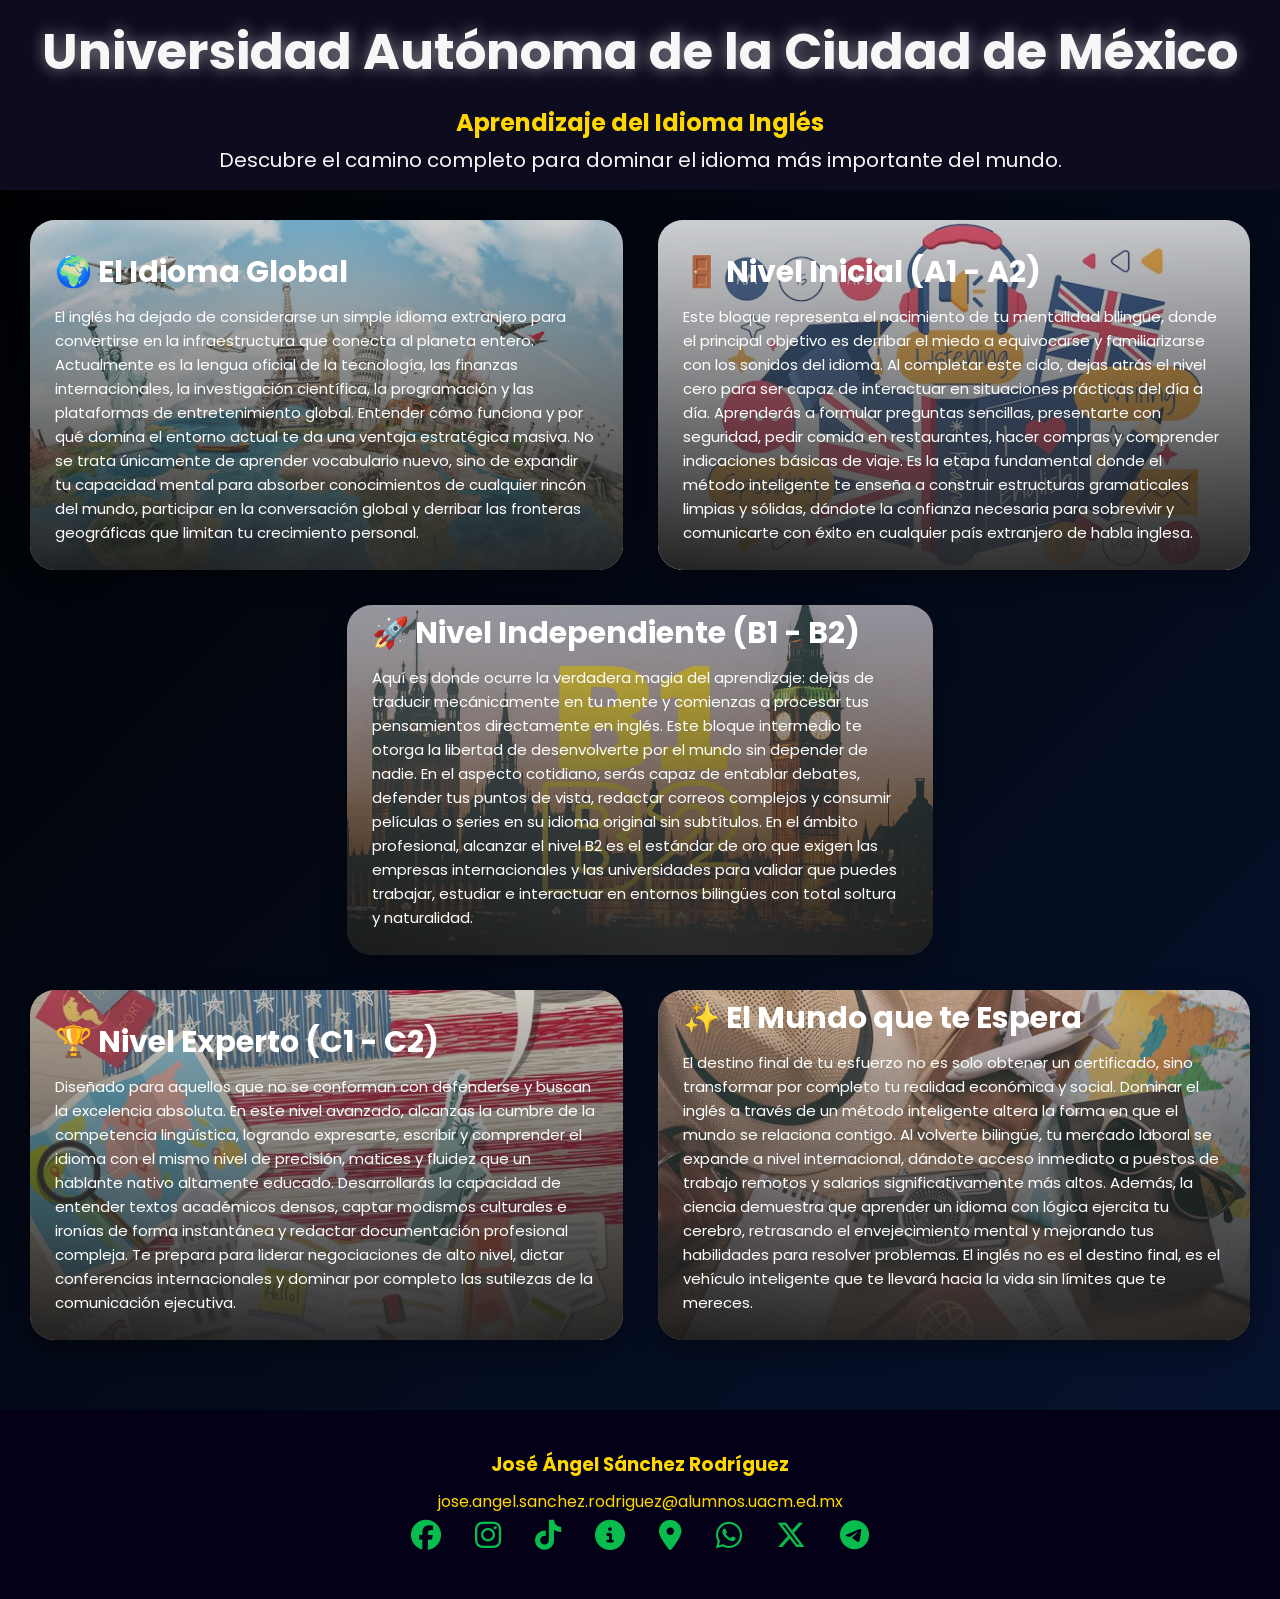
<file: index.html>
<!DOCTYPE html>
<html lang="es">

<head>

    <meta charset="UTF-8">

    <meta name="viewport"
          content="width=device-width, initial-scale=1.0">

    <title>Aprendizaje del Idioma Inglés</title>

    <link rel="stylesheet" href="index.css">

           <!-- Google Fonts -->
    <link href="https://fonts.googleapis.com/css2?family=Poppins:wght@300;400;600&display=swap" rel="stylesheet">

    <!-- Font Awesome -->
    <link rel="stylesheet"
    href="https://cdnjs.cloudflare.com/ajax/libs/font-awesome/6.5.1/css/all.min.css">

    <!-- Favicon -->
    <link rel="icon" href="index.css">

</head>

<body>

<header class="encabezado">

    <section class="animacion-color">

    <h1>
        Universidad Autónoma de la Ciudad de México
    </h1>

    <h2>
        Aprendizaje del Idioma Inglés
    </h2>

    <p>
            Descubre el camino completo para dominar el idioma más importante del mundo.
        </p>

</header>

<div class="contenedor-cajas">

    <!-- FICHA 1 -->

    <a href="idioma-global.html" class="caja global">

        <div class="overlay">

            <h2>🌍 El Idioma Global</h2>

            <p>
                El inglés ha dejado de considerarse un simple idioma extranjero para convertirse en la infraestructura que conecta al planeta entero. Actualmente es la lengua oficial de la tecnología, las finanzas internacionales, la investigación científica, la programación y las plataformas de entretenimiento global. Entender cómo funciona y por qué domina el entorno actual te da una ventaja estratégica masiva. No se trata únicamente de aprender vocabulario nuevo, sino de expandir tu capacidad mental para absorber conocimientos de cualquier rincón del mundo, participar en la conversación global y derribar las fronteras geográficas que limitan tu crecimiento personal.
            </p>

        </div>

    </a>

    <!-- FICHA 2 -->

    <a href="nivel-a.html" class="caja inicial">

        <div class="overlay">

            <h2>🚪 Nivel Inicial (A1 - A2)</h2>

            <p>
                Este bloque representa el nacimiento de tu mentalidad bilingüe, donde el principal objetivo es derribar el miedo a equivocarse y familiarizarse con los sonidos del idioma. Al completar este ciclo, dejas atrás el nivel cero para ser capaz de interactuar en situaciones prácticas del día a día. Aprenderás a formular preguntas sencillas, presentarte con seguridad, pedir comida en restaurantes, hacer compras y comprender indicaciones básicas de viaje. Es la etapa fundamental donde el método inteligente te enseña a construir estructuras gramaticales limpias y sólidas, dándote la confianza necesaria para sobrevivir y comunicarte con éxito en cualquier país extranjero de habla inglesa.
            </p>

        </div>

    </a>

    <!-- FICHA CENTRAL -->

    <a href="nivel-b.html" class="caja medio ficha-centro">

        <div class="overlay">

            <h2>🚀 Nivel Independiente (B1 - B2)</h2>

            <p>
                Aquí es donde ocurre la verdadera magia del aprendizaje: dejas de traducir mecánicamente en tu mente y comienzas a procesar tus pensamientos directamente en inglés. Este bloque intermedio te otorga la libertad de desenvolverte por el mundo sin depender de nadie. En el aspecto cotidiano, serás capaz de entablar debates, defender tus puntos de vista, redactar correos complejos y consumir películas o series en su idioma original sin subtítulos. En el ámbito profesional, alcanzar el nivel B2 es el estándar de oro que exigen las empresas internacionales y las universidades para validar que puedes trabajar, estudiar e interactuar en entornos bilingües con total soltura y naturalidad.
            </p>

        </div>

    </a>

    <!-- FICHA 4 -->

    <a href="nivel-c.html" class="caja experto">

        <div class="overlay">

            <h2>🏆 Nivel Experto (C1 - C2)</h2>

            <p>
                Diseñado para aquellos que no se conforman con defenderse y buscan la excelencia absoluta. En este nivel avanzado, alcanzas la cumbre de la competencia lingüística, logrando expresarte, escribir y comprender el idioma con el mismo nivel de precisión, matices y fluidez que un hablante nativo altamente educado. Desarrollarás la capacidad de entender textos académicos densos, captar modismos culturales e ironías de forma instantánea y redactar documentación profesional compleja. Te prepara para liderar negociaciones de alto nivel, dictar conferencias internacionales y dominar por completo las sutilezas de la comunicación ejecutiva.
            </p>

        </div>

    </a>

    <!-- FICHA 5 -->

    <a href="mundo-espera.html" class="caja futuro">

        <div class="overlay">

            <h2>✨ El Mundo que te Espera</h2>

            <p>
                El destino final de tu esfuerzo no es solo obtener un certificado, sino transformar por completo tu realidad económica y social. Dominar el inglés a través de un método inteligente altera la forma en que el mundo se relaciona contigo. Al volverte bilingüe, tu mercado laboral se expande a nivel internacional, dándote acceso inmediato a puestos de trabajo remotos y salarios significativamente más altos. Además, la ciencia demuestra que aprender un idioma con lógica ejercita tu cerebro, retrasando el envejecimiento mental y mejorando tus habilidades para resolver problemas. El inglés no es el destino final, es el vehículo inteligente que te llevará hacia la vida sin límites que te mereces.
            </p>

        </div>

    </a>

</div>

<footer>

<h3>
        José Ángel Sánchez Rodríguez
    </h3>

    <p>
        jose.angel.sanchez.rodriguez@alumnos.uacm.ed.mx
    </p>

    <div class="redes">
    <!-- Enlace a tu grupo específico de Facebook -->
    <a href="https://www.facebook.com/groups/548399799167150/?locale=es_LA" target="_blank"><i class="fab fa-facebook"></i></a>

    <!-- Enlace a tu perfil de Instagram -->
    <a href="https://www.instagram.com/aprenderinglesamericano/" target="_blank"><i class="fa-brands fa-instagram"></i></a>

    <!-- Enlace a tu perfil de TikTok -->
    <a href="https://www.tiktok.com/@ingles_facil7" target="_blank"><i class="fab fa-tiktok"></i></a>
     
    <!-- Enlace a tu página interna de contacto -->
    <a href="contacto.html"><i class="fas fa-info-circle"></i></a>

    <!-- Enlace a tu ubicación exacta de Google Maps -->
    <a href="https://www.google.com/maps/place/EDAYO+Chicoloapan/@19.4214994,-98.9119747,17z/data=!3m1!4b1!4m6!3m5!1s0x85d1e14265531b83:0xfdcefd3c550d235d!8m2!3d19.4214944!4d-98.9093998!16s%2Fg%2F1tgfdq8n?entry=ttu" target="_blank"><i class="fas fa-map-marker-alt"></i></a>

    <!-- Enlace directo a tu chat o grupo de WhatsApp -->
    <a href=" https://whatsapp.com/channel/0029Vb7x7QZDzgT462MYzn02" target="_blank"><i class="fab fa-whatsapp"></i></a>

    <!-- Enlace a tu cuenta de X (Twitter) -->
    <a href="https://x.com/English_Group" target="_blank"><i class="fab fa-x-twitter"></i></a>

    <!-- Enlace a tu canal o grupo de Telegram -->
    <a href="https://t.me/s/ingles_total" target="_blank"><i class="fab fa-telegram"></i></a>
</div>
</file>
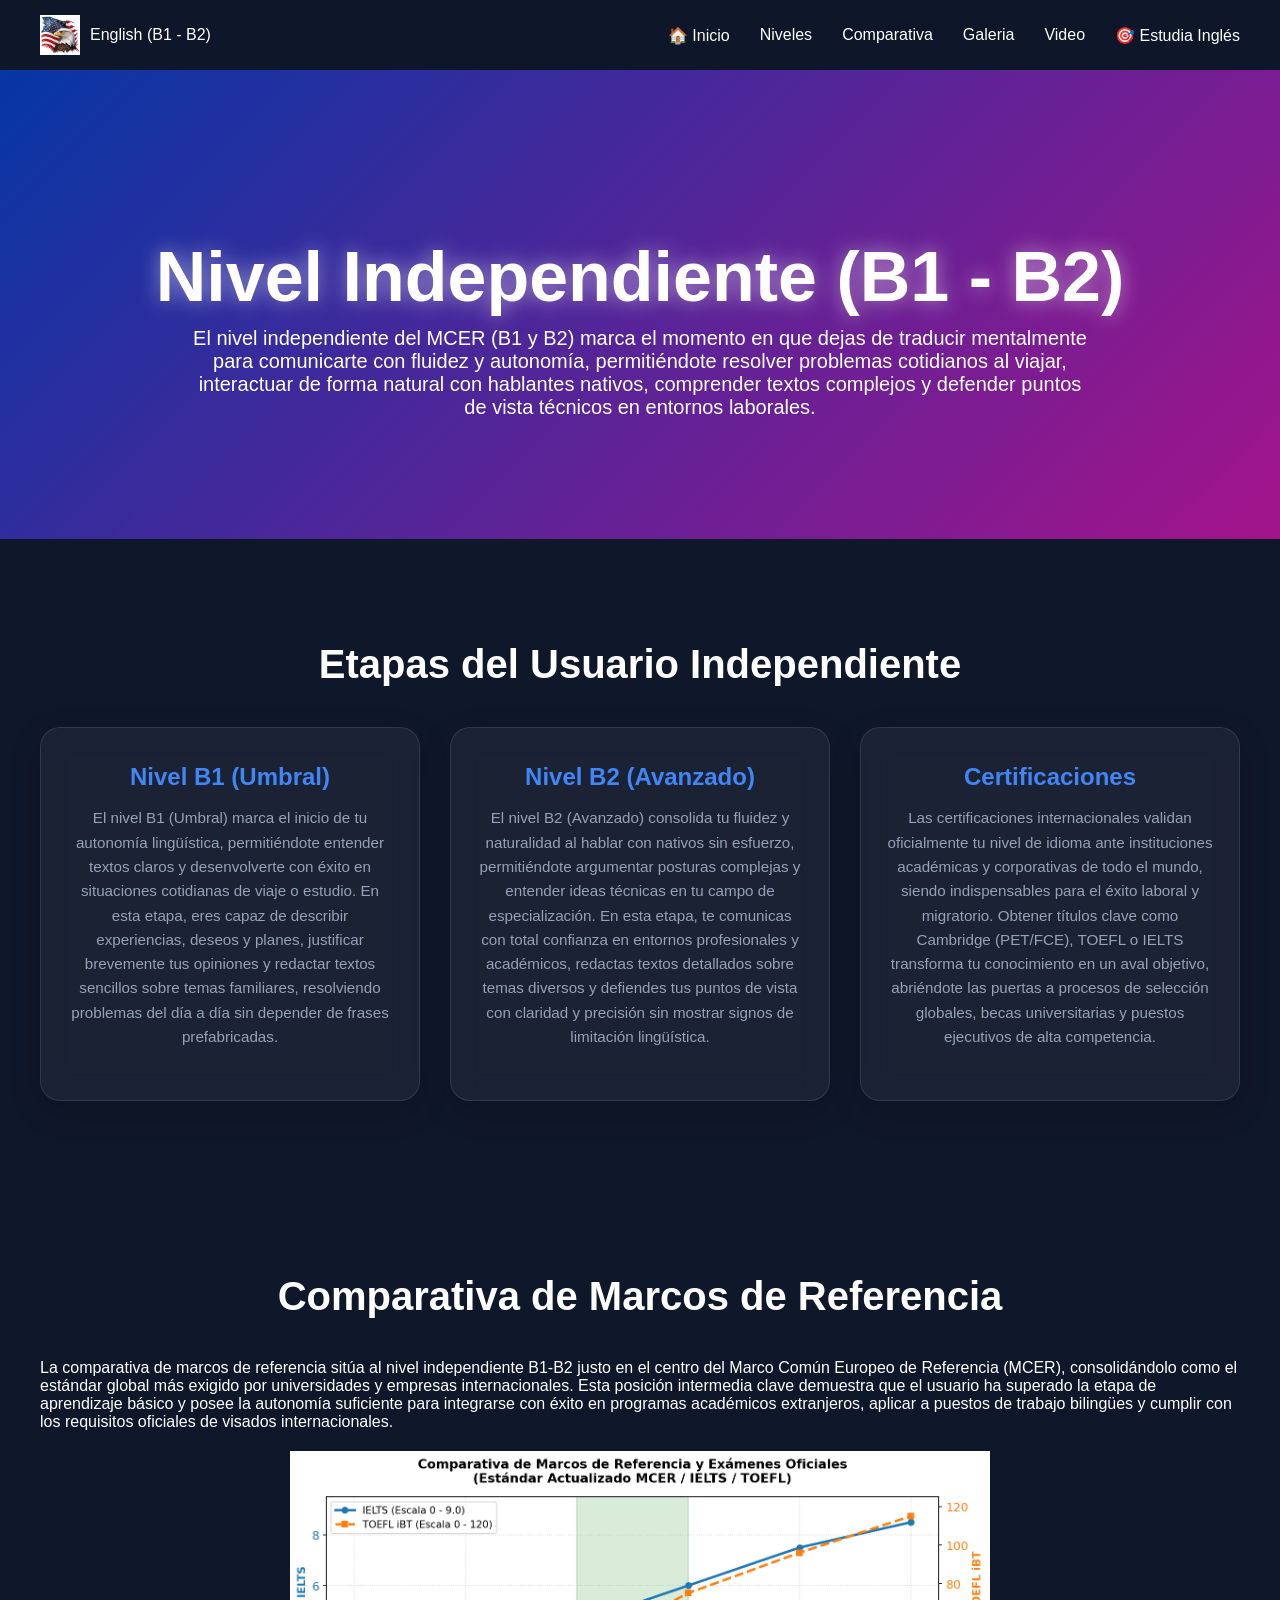
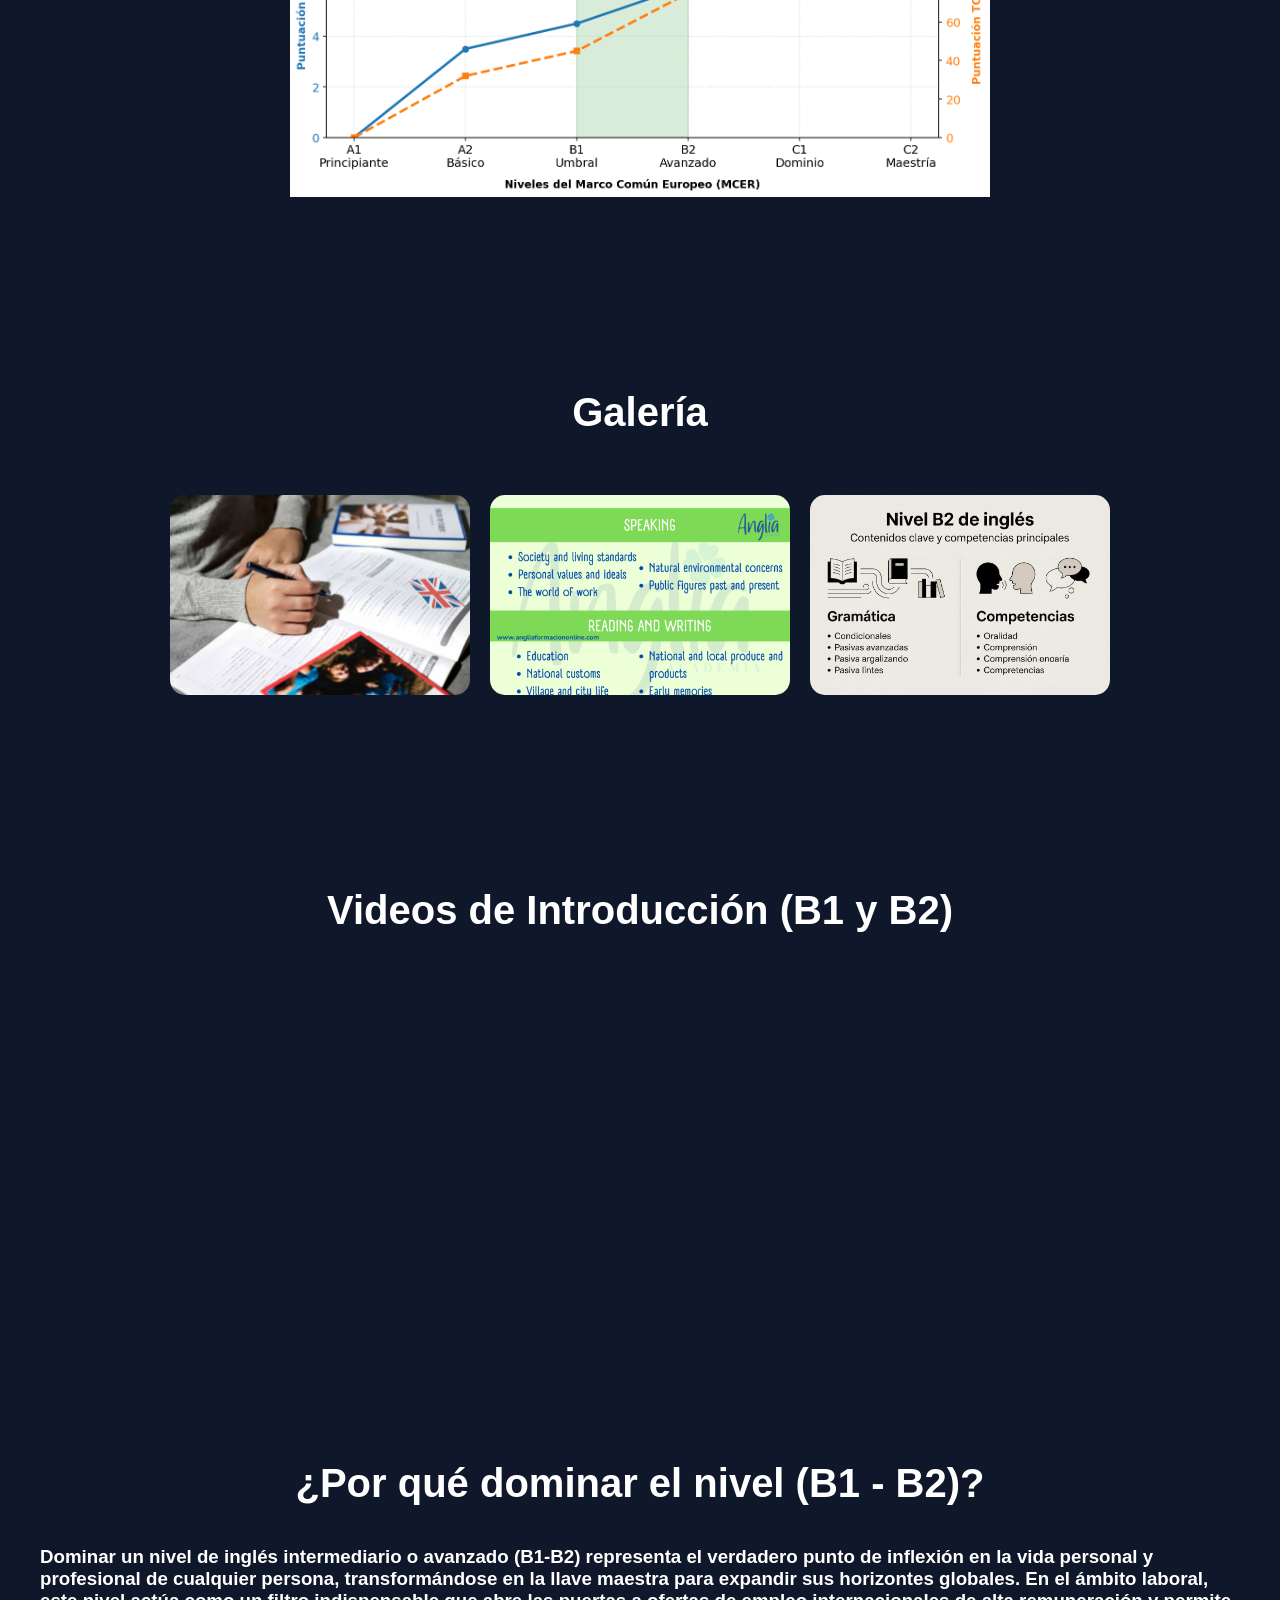
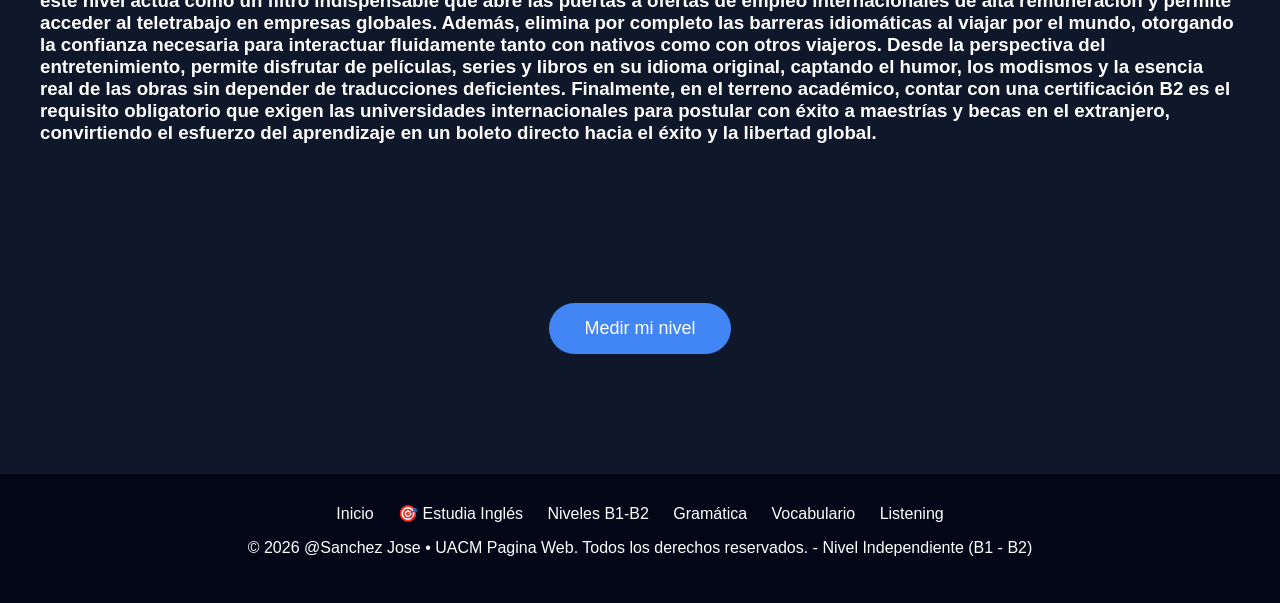
<file: nivel-b.html>
<!DOCTYPE html>
<html lang="es">
<head>
    <meta charset="UTF-8">
    <title>Inglés Independiente (B1 - B2)</title>
    <link rel="stylesheet" href="nivel-b.css">
</head>
<body>

<!-- MENÚ SUPERIOR -->
<nav>
    <div>
        <img src="Logo.jpg" width="40" alt="Logo">
        <span>English (B1 - B2)</span>
    </div>
    <div>
        <a href="index.html">🏠 Inicio</a>
        <a href="#modelos">Niveles</a>
        <a href="#comparativa">Comparativa</a>
        <a href="#Galeria">Galeria</a>
        <a href="#video">Video</a>
        <a href="https://www.curso-ingles.com/aprender/cursos/nivel-intermedio" target="_blank">
            🎯 Estudia Inglés
        </a>
    </div>
</nav>

<!-- PORTADA -->
<header>
    <h1>Nivel Independiente (B1 - B2)</h1>
    <p>
        El nivel independiente del MCER (B1 y B2) marca el momento en que dejas de traducir mentalmente para comunicarte con fluidez y autonomía, permitiéndote resolver problemas cotidianos al viajar, interactuar de forma natural con hablantes nativos, comprender textos complejos y defender puntos de vista técnicos en entornos laborales.
    </p>
</header>

<!-- MODELOS (NIVELES) -->
<section id="modelos">
    <h2>Etapas del Usuario Independiente</h2>
    
    <div class="contenedor-tarjetas">
        <!-- Ficha 1: Rotación Continua -->
        <div class="tarjeta tarjeta-infinita">
            <h3>Nivel B1 (Umbral)</h3>
            <p>El nivel B1 (Umbral) marca el inicio de tu autonomía lingüística, permitiéndote entender textos claros y desenvolverte con éxito en situaciones cotidianas de viaje o estudio. En esta etapa, eres capaz de describir experiencias, deseos y planes, justificar brevemente tus opiniones y redactar textos sencillos sobre temas familiares, resolviendo problemas del día a día sin depender de frases prefabricadas.</p>
        </div>

        <!-- Ficha 2: Giro 360 Grados -->
        <div class="tarjeta tarjeta-360">
            <h3>Nivel B2 (Avanzado)</h3>
            <p>El nivel B2 (Avanzado) consolida tu fluidez y naturalidad al hablar con nativos sin esfuerzo, permitiéndote argumentar posturas complejas y entender ideas técnicas en tu campo de especialización. En esta etapa, te comunicas con total confianza en entornos profesionales y académicos, redactas textos detallados sobre temas diversos y defiendes tus puntos de vista con claridad y precisión sin mostrar signos de limitación lingüística.</p>
        </div>

        <!-- Ficha 3: Resplandor de Color -->
        <div class="tarjeta tarjeta-resplandor">
            <h3>Certificaciones</h3>
            <p>Las certificaciones internacionales validan oficialmente tu nivel de idioma ante instituciones académicas y corporativas de todo el mundo, siendo indispensables para el éxito laboral y migratorio. Obtener títulos clave como Cambridge (PET/FCE), TOEFL o IELTS transforma tu conocimiento en un aval objetivo, abriéndote las puertas a procesos de selección globales, becas universitarias y puestos ejecutivos de alta competencia.</p>
        </div>
    </div>
</section>

<!-- COMPARATIVA -->
<section id="comparativa">
    <h2>Comparativa de Marcos de Referencia</h2>
    <p>
       La comparativa de marcos de referencia sitúa al nivel independiente B1-B2 justo en el centro del Marco Común Europeo de Referencia (MCER), consolidándolo como el estándar global más exigido por universidades y empresas internacionales. Esta posición intermedia clave demuestra que el usuario ha superado la etapa de aprendizaje básico y posee la autonomía suficiente para integrarse con éxito en programas académicos extranjeros, aplicar a puestos de trabajo bilingües y cumplir con los requisitos oficiales de visados internacionales.
    </p>
    <img src="Grafica.png" width="700" class="grafica" alt="Tabla de niveles">
</section>

<!-- GALERÍA -->
<section id="Galeria">  <!-- <-- AGREGA EL id="galeria" AQUÍ -->
    <h2>Galería</h2>
    <div class="contenedor-galeria">
        <img src="intermedio b2.jpg" alt="Logro 1">
        <img src="intermedio B1.png" alt="Logro 2">
        <img src="intermedio B3.jpg" alt="Logro 3">
    </div>
</section>

<!-- VIDEO -->
<section id="video">
    <h2>
        Videos de Introducción (B1 y B2)
    </h2>
    <div class="video-contenedor-doble">

        <iframe width="560" height="315" src="https://www.youtube.com/embed/44brYSuVuVA" title="Curso de Inglés COMPLETO (Inglés Intermedio B1-B2)" frameborder="0" allow="accelerometer; autoplay; clipboard-write; encrypted-media; gyroscope; picture-in-picture; web-share" referrerpolicy="strict-origin-when-cross-origin" allowfullscreen></iframe>

        <iframe width="560" height="315" src="https://www.youtube.com/embed/K0fs3d83Djc?list=PLHLMYhS9wmQyR44AyR0gARfkgms7aV-yw" title="This Is My New Beginning | Learn English Through Story Level 2 | English Listening Practice" frameborder="0" allow="accelerometer; autoplay; clipboard-write; encrypted-media; gyroscope; picture-in-picture; web-share" referrerpolicy="strict-origin-when-cross-origin" allowfullscreen></iframe>

    </div>
</section>

<!-- BENEFICIOS -->
<section>
    <h2>¿Por qué dominar el nivel (B1 - B2)?</h2>
    <h3>
        Dominar un nivel de inglés intermediario o avanzado (B1-B2) representa el verdadero punto de inflexión en la vida personal y profesional de cualquier persona, transformándose en la llave maestra para expandir sus horizontes globales. En el ámbito laboral, este nivel actúa como un filtro indispensable que abre las puertas a ofertas de empleo internacionales de alta remuneración y permite acceder al teletrabajo en empresas globales. Además, elimina por completo las barreras idiomáticas al viajar por el mundo, otorgando la confianza necesaria para interactuar fluidamente tanto con nativos como con otros viajeros. Desde la perspectiva del entretenimiento, permite disfrutar de películas, series y libros en su idioma original, captando el humor, los modismos y la esencia real de las obras sin depender de traducciones deficientes. Finalmente, en el terreno académico, contar con una certificación B2 es el requisito obligatorio que exigen las universidades internacionales para postular con éxito a maestrías y becas en el extranjero, convirtiendo el esfuerzo del aprendizaje en un boleto directo hacia el éxito y la libertad global.
    </h3>
</section>

<!-- BOTÓN -->
<section style="text-align: center;">
    <a href="https://www.cambridgeenglish.org/es/test-your-english/young-learners/" target="_blank">
        <button>Medir mi nivel</button>
    </a>
</section>

<!-- FOOTER -->
<footer>
    <a href="index.html">Inicio</a>
    <a href="https://www.aprenderinglesrapidoyfacil.com/curso-de-ingles-gratis-nivel-pre-intermedio/">🎯 Estudia Inglés</a>
    <a href="#modelos">Niveles B1-B2</a>
    <a href="https://www.aprenderinglesrapidoyfacil.com/gramatica-del-ingles/">Gramática</a>
    <a href="https://www.aprenderinglesrapidoyfacil.com/aprender-vocabulario-ingles-ejercicio-pronunciacion/">Vocabulario</a>
    <a href="https://test-english.com/listening/b1-b2/">Listening</a>
    <p>© 2026 @Sanchez Jose • UACM Pagina Web. Todos los derechos reservados. - Nivel Independiente (B1 - B2)
</p>
</footer>

</body>
</html>
</file>
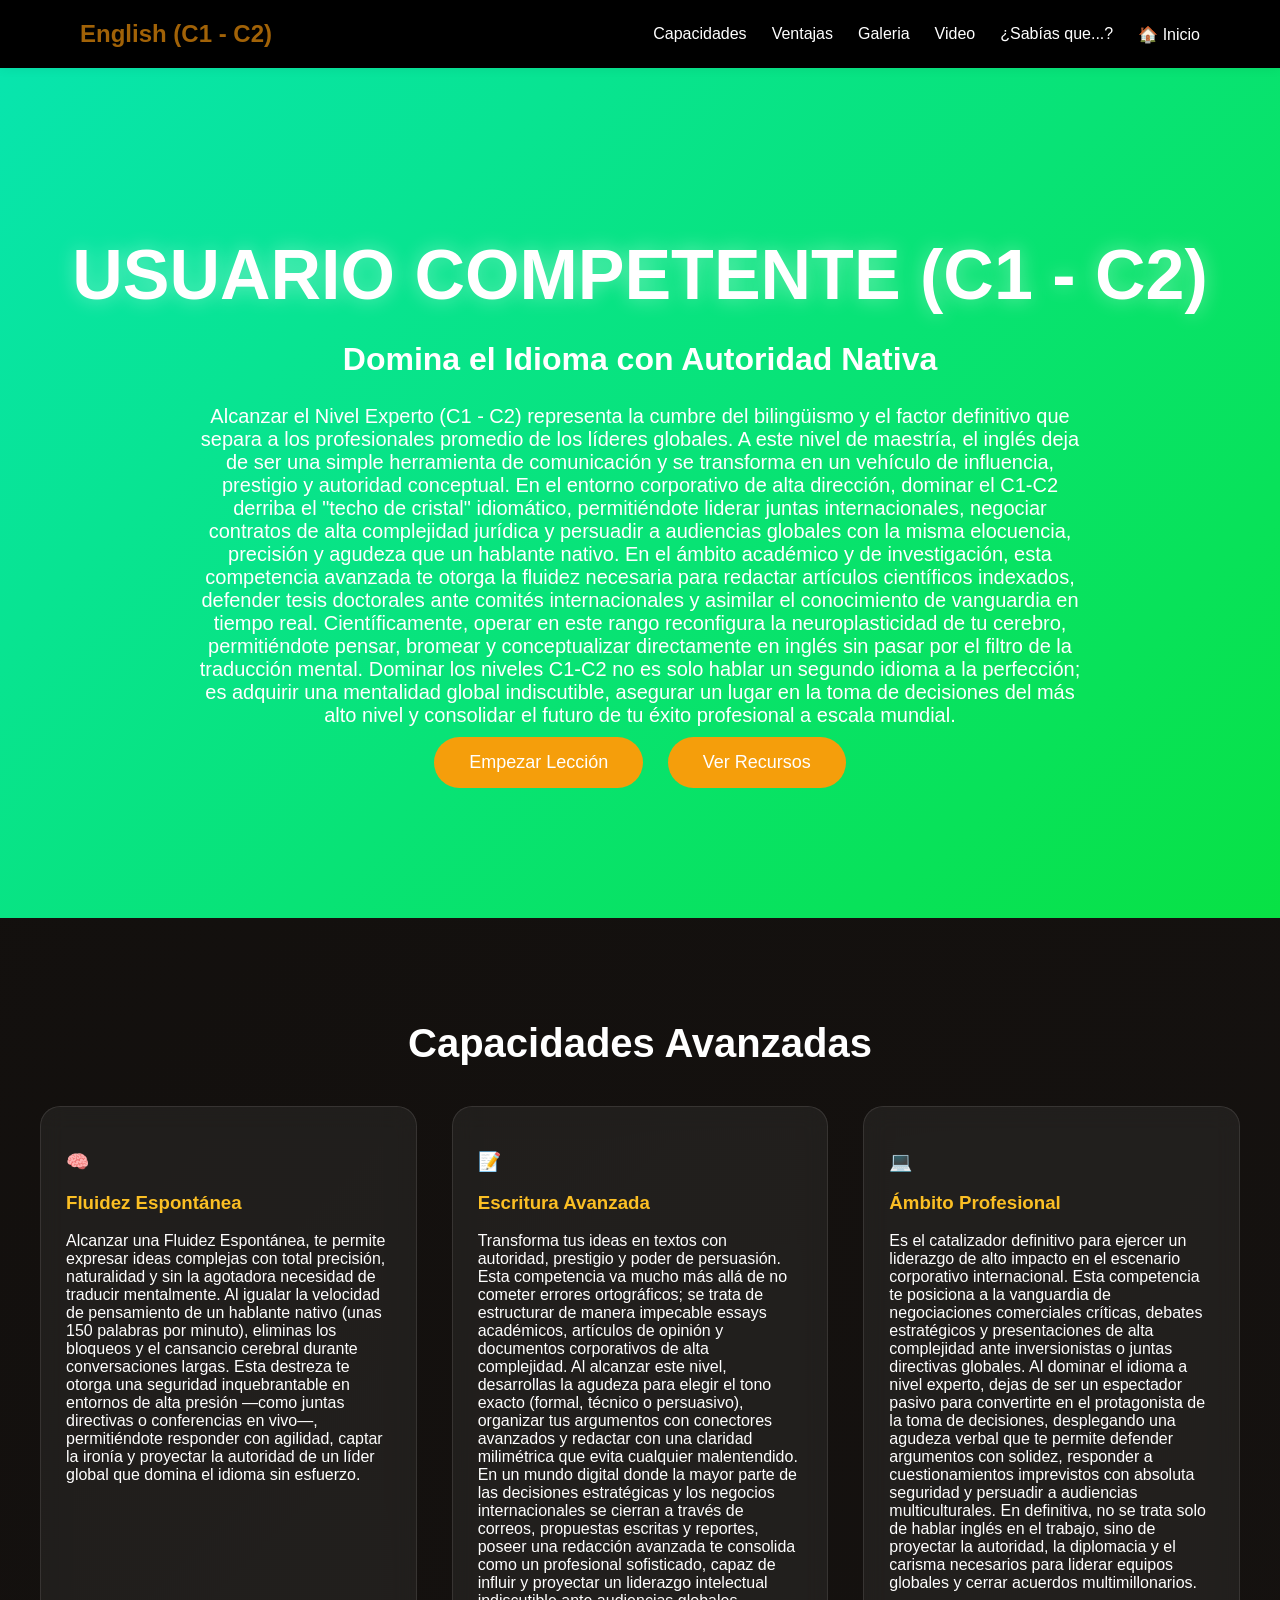
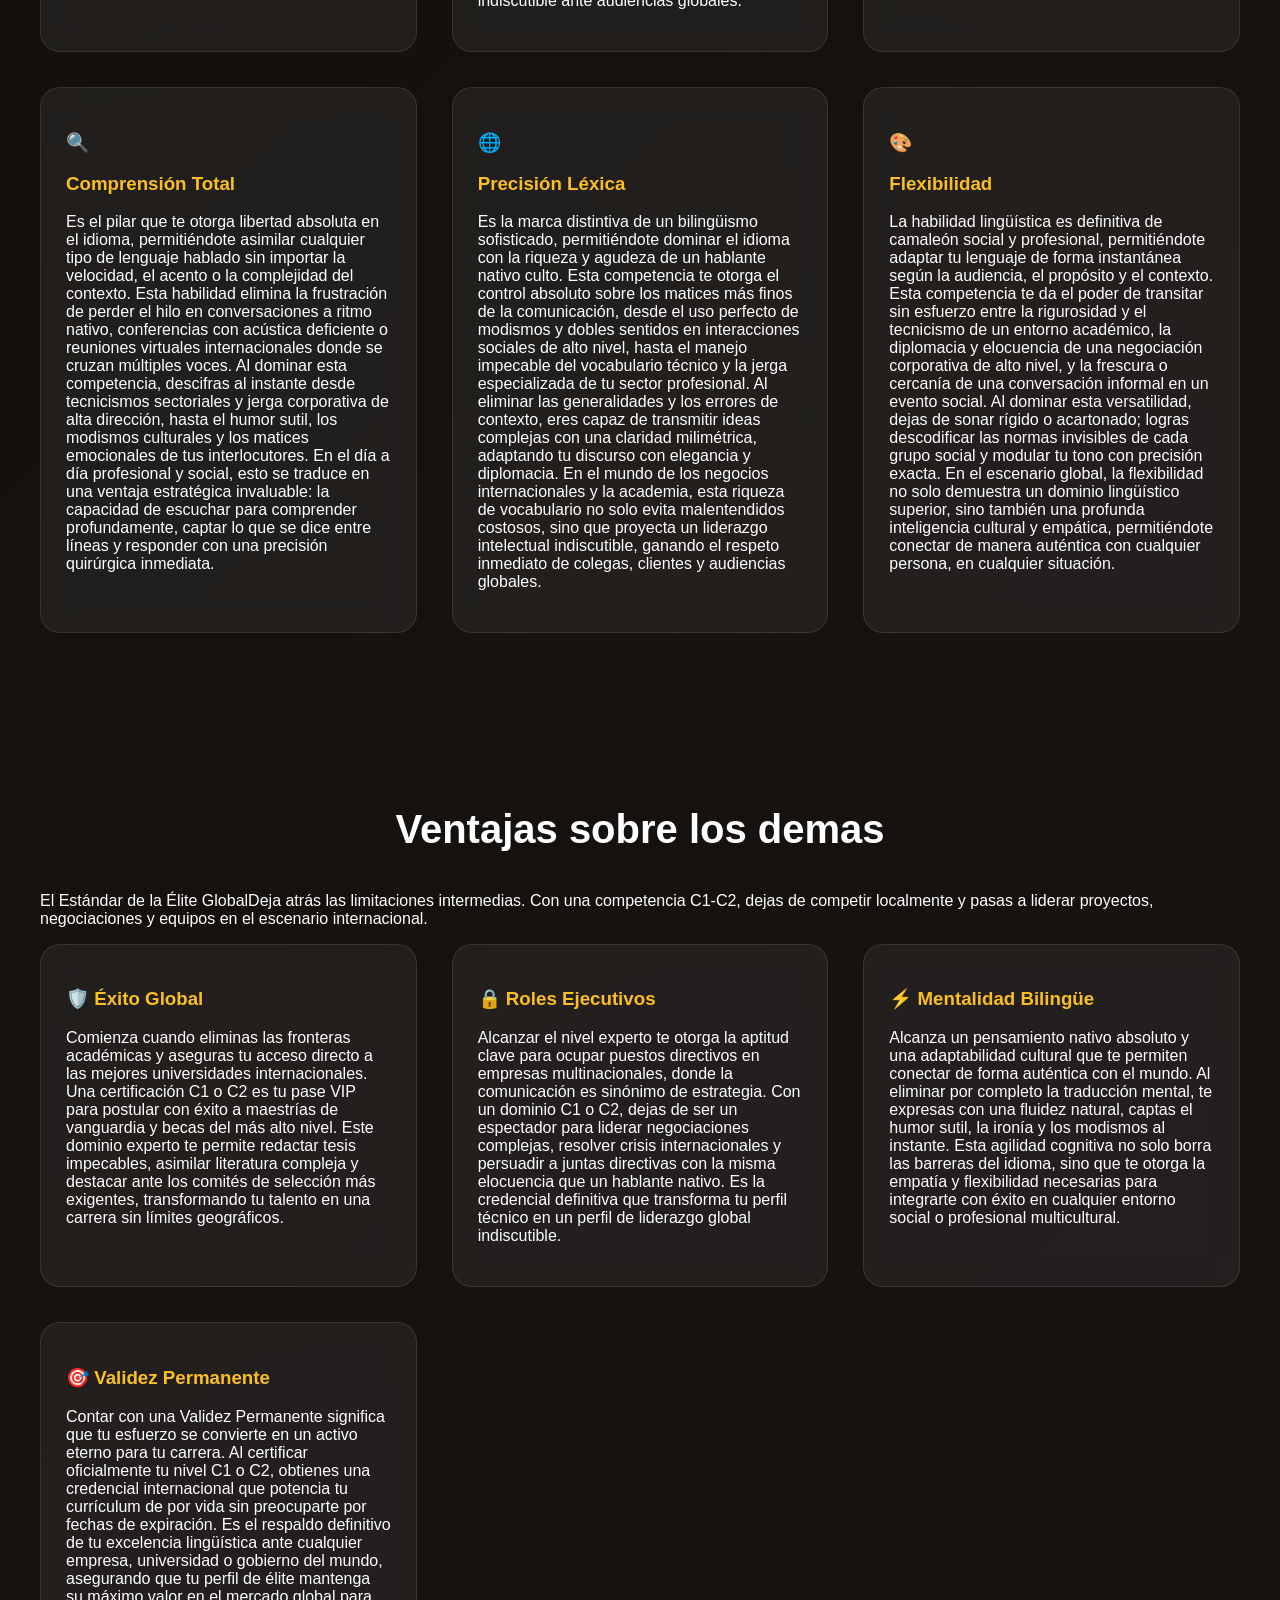
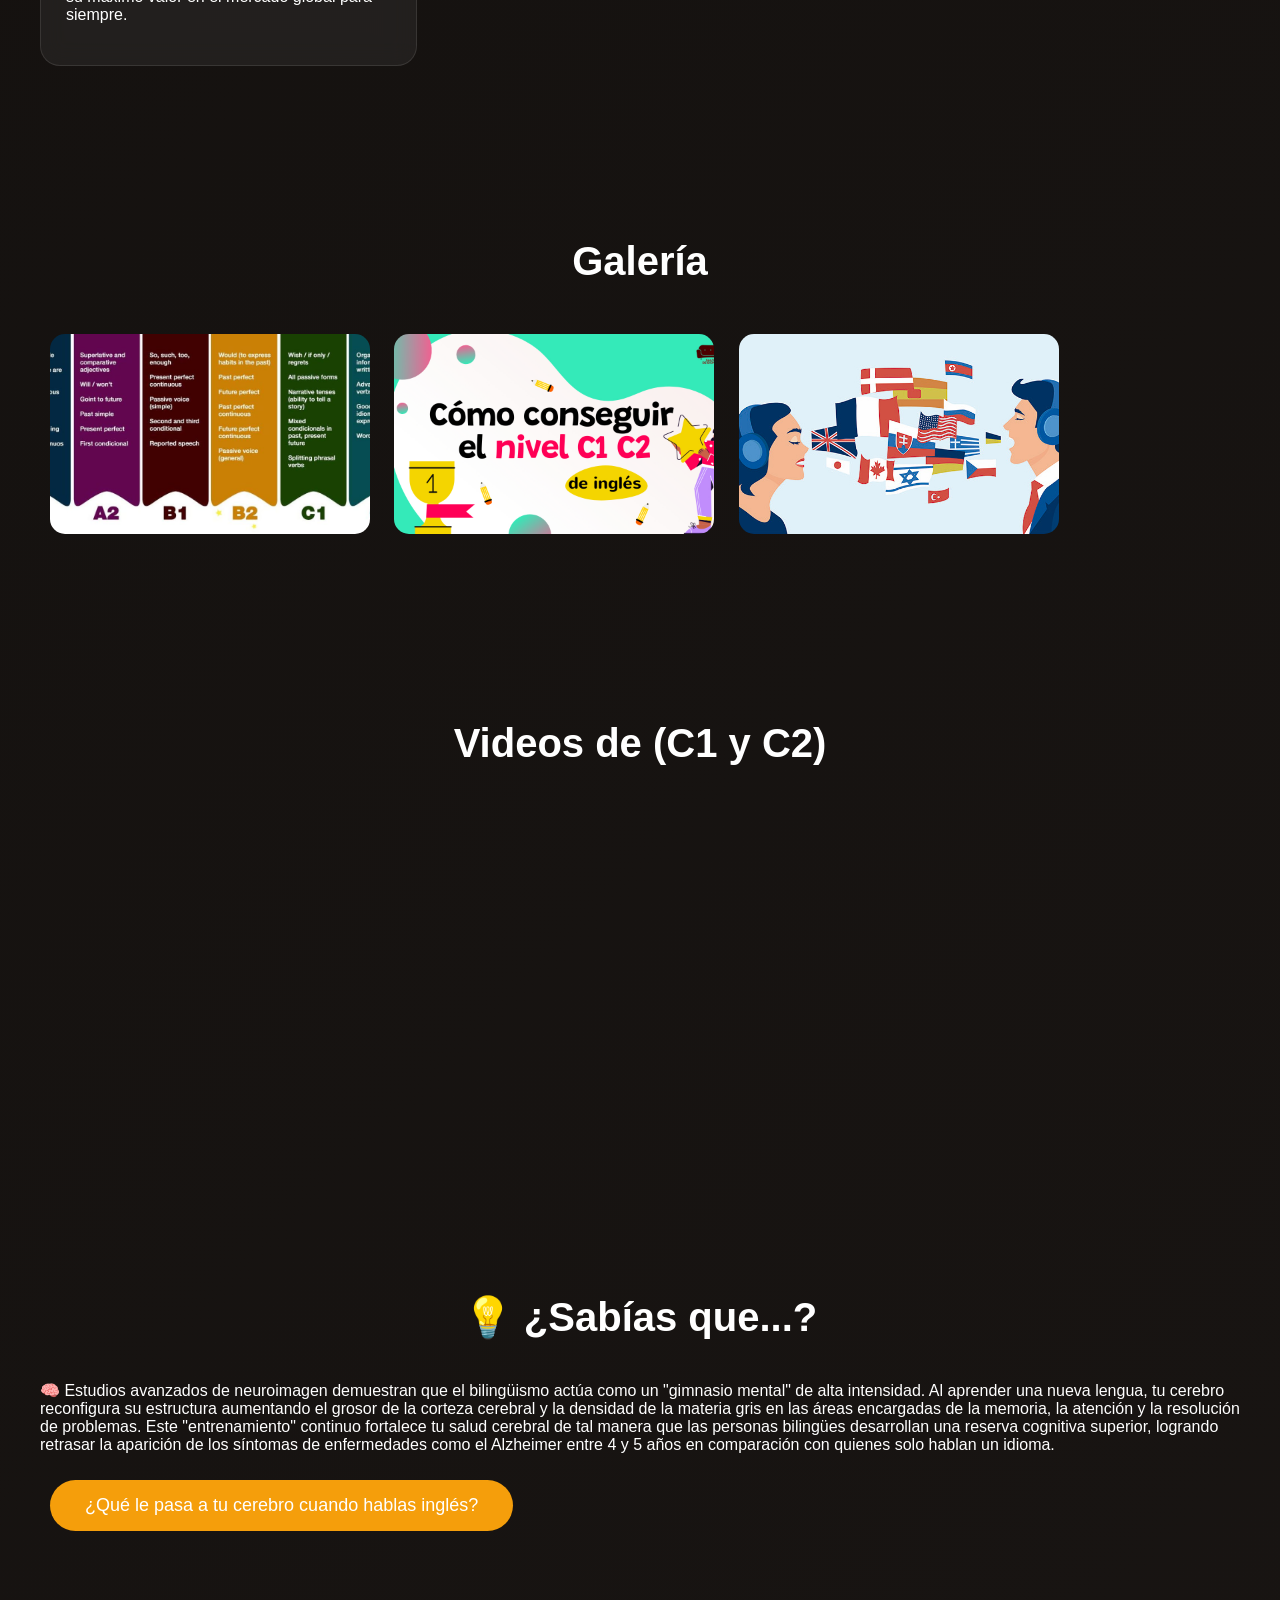
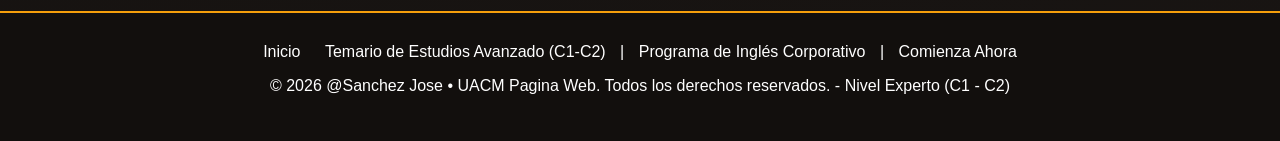
<file: nivel-c.html>
<!DOCTYPE html>
<html lang="es">
<head>
    <meta charset="UTF-8">
    <title>Inglés Nivel Experto (C1 - C2)</title>
    <link rel="stylesheet" href="nivel-c.css">
</head>
<body>

    <!-- MENÚ -->
<nav>
    <div class="logo">
        English (C1 - C2)
    </div>
    <ul>
        <li><a href="#capacidades">Capacidades</a></li>
        <li><a href="#seguridad">Ventajas</a></li>
        <li><a href="#Galeria">Galeria</a></li>
        <li><a href="#video">Video</a></li>
        <li><a href="#¿Sabías que...?">¿Sabías que...?</a></li>
        <li><a href="index.html">🏠 Inicio</a></li>
    </ul>
</nav>

<!-- PORTADA -->
<header class="hero">
    <h1>
        USUARIO COMPETENTE (C1 - C2)
    </h1>
    <h2>
        Domina el Idioma con Autoridad Nativa
    </h2>
    <p>
        Alcanzar el Nivel Experto (C1 - C2) representa la cumbre del bilingüismo y el factor definitivo que separa a los profesionales promedio de los líderes globales. A este nivel de maestría, el inglés deja de ser una simple herramienta de comunicación y se transforma en un vehículo de influencia, prestigio y autoridad conceptual. En el entorno corporativo de alta dirección, dominar el C1-C2 derriba el "techo de cristal" idiomático, permitiéndote liderar juntas internacionales, negociar contratos de alta complejidad jurídica y persuadir a audiencias globales con la misma elocuencia, precisión y agudeza que un hablante nativo. En el ámbito académico y de investigación, esta competencia avanzada te otorga la fluidez necesaria para redactar artículos científicos indexados, defender tesis doctorales ante comités internacionales y asimilar el conocimiento de vanguardia en tiempo real. Científicamente, operar en este rango reconfigura la neuroplasticidad de tu cerebro, permitiéndote pensar, bromear y conceptualizar directamente en inglés sin pasar por el filtro de la traducción mental. Dominar los niveles C1-C2 no es solo hablar un segundo idioma a la perfección; es adquirir una mentalidad global indiscutible, asegurar un lugar en la toma de decisiones del más alto nivel y consolidar el futuro de tu éxito profesional a escala mundial.
    </p>
    <div class="botones">
        <!-- BOTÓN 1: Cambia el enlace de ejemplo por la página de la lección que quieras -->
        <button class="btn-primario btn-brillante" onclick="window.open('https://www.abaenglish.com/es/test-de-nivel/c2/')">
            Empezar Lección
        </button>
        
        <!-- BOTÓN 2: Cambia este enlace por el de Preply o cualquier otra página de recursos -->
        <button class="btn-secundario" onclick="window.open('https://www.curso-ingles.com/aprender/cursos/nivel-avanzado')">
            Ver Recursos
        </button>
    </div>
</header>

<!-- CAPACIDADES -->
<section id="capacidades">
    <h2>
        Capacidades Avanzadas
    </h2>
    <div class="contenedor-fichas">
        <div class="tarjeta">
            <h3>🧠</h3>
            <h3>Fluidez Espontánea</h3>
            <p>
                Alcanzar una Fluidez Espontánea, te permite expresar ideas complejas con total precisión, naturalidad y sin la agotadora necesidad de traducir mentalmente. Al igualar la velocidad de pensamiento de un hablante nativo (unas 150 palabras por minuto), eliminas los bloqueos y el cansancio cerebral durante conversaciones largas. Esta destreza te otorga una seguridad inquebrantable en entornos de alta presión —como juntas directivas o conferencias en vivo—, permitiéndote responder con agilidad, captar la ironía y proyectar la autoridad de un líder global que domina el idioma sin esfuerzo.
            </p>
        </div>
        <div class="tarjeta">
            <h3>📝</h3>
            <h3>Escritura Avanzada</h3>
            <p>
                Transforma tus ideas en textos con autoridad, prestigio y poder de persuasión. Esta competencia va mucho más allá de no cometer errores ortográficos; se trata de estructurar de manera impecable essays académicos, artículos de opinión y documentos corporativos de alta complejidad. Al alcanzar este nivel, desarrollas la agudeza para elegir el tono exacto (formal, técnico o persuasivo), organizar tus argumentos con conectores avanzados y redactar con una claridad milimétrica que evita cualquier malentendido. En un mundo digital donde la mayor parte de las decisiones estratégicas y los negocios internacionales se cierran a través de correos, propuestas escritas y reportes, poseer una redacción avanzada te consolida como un profesional sofisticado, capaz de influir y proyectar un liderazgo intelectual indiscutible ante audiencias globales.
            </p>
        </div>
        <div class="tarjeta">
            <h3>💻</h3>
            <h3>Ámbito Profesional</h3>
            <p>
                Es el catalizador definitivo para ejercer un liderazgo de alto impacto en el escenario corporativo internacional. Esta competencia te posiciona a la vanguardia de negociaciones comerciales críticas, debates estratégicos y presentaciones de alta complejidad ante inversionistas o juntas directivas globales. Al dominar el idioma a nivel experto, dejas de ser un espectador pasivo para convertirte en el protagonista de la toma de decisiones, desplegando una agudeza verbal que te permite defender argumentos con solidez, responder a cuestionamientos imprevistos con absoluta seguridad y persuadir a audiencias multiculturales. En definitiva, no se trata solo de hablar inglés en el trabajo, sino de proyectar la autoridad, la diplomacia y el carisma necesarios para liderar equipos globales y cerrar acuerdos multimillonarios.
            </p>
        </div>
        <div class="tarjeta">
            <h3>🔍</h3>
            <h3>Comprensión Total</h3>
            <p>
                Es el pilar que te otorga libertad absoluta en el idioma, permitiéndote asimilar cualquier tipo de lenguaje hablado sin importar la velocidad, el acento o la complejidad del contexto. Esta habilidad elimina la frustración de perder el hilo en conversaciones a ritmo nativo, conferencias con acústica deficiente o reuniones virtuales internacionales donde se cruzan múltiples voces. Al dominar esta competencia, descifras al instante desde tecnicismos sectoriales y jerga corporativa de alta dirección, hasta el humor sutil, los modismos culturales y los matices emocionales de tus interlocutores. En el día a día profesional y social, esto se traduce en una ventaja estratégica invaluable: la capacidad de escuchar para comprender profundamente, captar lo que se dice entre líneas y responder con una precisión quirúrgica inmediata.
            </p>
        </div>
        <div class="tarjeta">
            <h3>🌐</h3>
            <h3>Precisión Léxica</h3>
            <p>
                Es la marca distintiva de un bilingüismo sofisticado, permitiéndote dominar el idioma con la riqueza y agudeza de un hablante nativo culto. Esta competencia te otorga el control absoluto sobre los matices más finos de la comunicación, desde el uso perfecto de modismos y dobles sentidos en interacciones sociales de alto nivel, hasta el manejo impecable del vocabulario técnico y la jerga especializada de tu sector profesional. Al eliminar las generalidades y los errores de contexto, eres capaz de transmitir ideas complejas con una claridad milimétrica, adaptando tu discurso con elegancia y diplomacia. En el mundo de los negocios internacionales y la academia, esta riqueza de vocabulario no solo evita malentendidos costosos, sino que proyecta un liderazgo intelectual indiscutible, ganando el respeto inmediato de colegas, clientes y audiencias globales.
            </p>
        </div>
        <div class="tarjeta">
            <h3>🎨</h3>
            <h3>Flexibilidad</h3>
            <p>
                La habilidad lingüística es definitiva de camaleón social y profesional, permitiéndote adaptar tu lenguaje de forma instantánea según la audiencia, el propósito y el contexto. Esta competencia te da el poder de transitar sin esfuerzo entre la rigurosidad y el tecnicismo de un entorno académico, la diplomacia y elocuencia de una negociación corporativa de alto nivel, y la frescura o cercanía de una conversación informal en un evento social. Al dominar esta versatilidad, dejas de sonar rígido o acartonado; logras descodificar las normas invisibles de cada grupo social y modular tu tono con precisión exacta. En el escenario global, la flexibilidad no solo demuestra un dominio lingüístico superior, sino también una profunda inteligencia cultural y empática, permitiéndote conectar de manera auténtica con cualquier persona, en cualquier situación.
            </p>
        </div>
    </div>
</section>

<!-- SEGURIDAD / VENTAJAS -->
<section id="seguridad">
    <h2>
        Ventajas sobre los demas
    </h2>
    <p>
        El Estándar de la Élite GlobalDeja atrás las limitaciones intermedias. Con una competencia C1-C2, dejas de competir localmente y pasas a liderar proyectos, negociaciones y equipos en el escenario internacional.
    </p>
    <div class="contenedor-fichas">
        <div class="tarjeta">
            <h3>🛡️ Éxito Global</h3>
            <p>
                Comienza cuando eliminas las fronteras académicas y aseguras tu acceso directo a las mejores universidades internacionales. Una certificación C1 o C2 es tu pase VIP para postular con éxito a maestrías de vanguardia y becas del más alto nivel. Este dominio experto te permite redactar tesis impecables, asimilar literatura compleja y destacar ante los comités de selección más exigentes, transformando tu talento en una carrera sin límites geográficos.
            </p>
        </div>
        <div class="tarjeta">
            <h3>🔒 Roles Ejecutivos</h3>
            <p>
                Alcanzar el nivel experto te otorga la aptitud clave para ocupar puestos directivos en empresas multinacionales, donde la comunicación es sinónimo de estrategia. Con un dominio C1 o C2, dejas de ser un espectador para liderar negociaciones complejas, resolver crisis internacionales y persuadir a juntas directivas con la misma elocuencia que un hablante nativo. Es la credencial definitiva que transforma tu perfil técnico en un perfil de liderazgo global indiscutible.
            </p>
        </div>
        <div class="tarjeta">
            <h3>⚡ Mentalidad Bilingüe</h3>
            <p>
                Alcanza un pensamiento nativo absoluto y una adaptabilidad cultural que te permiten conectar de forma auténtica con el mundo. Al eliminar por completo la traducción mental, te expresas con una fluidez natural, captas el humor sutil, la ironía y los modismos al instante. Esta agilidad cognitiva no solo borra las barreras del idioma, sino que te otorga la empatía y flexibilidad necesarias para integrarte con éxito en cualquier entorno social o profesional multicultural.
            </p>
        </div>
        <div class="tarjeta">
            <h3>🎯 Validez Permanente</h3>
            <p>
                Contar con una Validez Permanente significa que tu esfuerzo se convierte en un activo eterno para tu carrera. Al certificar oficialmente tu nivel C1 o C2, obtienes una credencial internacional que potencia tu currículum de por vida sin preocuparte por fechas de expiración. Es el respaldo definitivo de tu excelencia lingüística ante cualquier empresa, universidad o gobierno del mundo, asegurando que tu perfil de élite mantenga su máximo valor en el mercado global para siempre.
            </p>
        </div>
    </div>
</section>

<!-- GALERÍA -->
<section id="Galeria">  <!-- <-- AGREGA EL id="galeria" AQUÍ -->
    <h2>Galería</h2>
    <div class="contenedor-Galeria">
        <img src="Superior C2.jpg" alt="Logro 1">
        <img src="Superior C1.jpg" alt="Logro 2">
        <img src="Superior C3_.jpg" alt="Logro 3">
    </div>
</section>

<!-- VIDEO -->
<section id="video">
    <h2>
        Videos de (C1 y C2)
    </h2>
    <div class="video-contenedor-doble">

        <iframe width="560" height="315" src="https://www.youtube.com/embed/OchqIRE1g0M" title="Curso de Inglés AVANZADO (C1-C2)" frameborder="0" allow="accelerometer; autoplay; clipboard-write; encrypted-media; gyroscope; picture-in-picture; web-share" referrerpolicy="strict-origin-when-cross-origin" allowfullscreen></iframe>

        <iframe width="560" height="315" src="https://www.youtube.com/embed/O_67aGSQMR0" title="ADVANCED ENGLISH STORY ❄️ A Wintry Walk 🧊 C1 - C2 | Level 7 - 8 | English Listening Practice" frameborder="0" allow="accelerometer; autoplay; clipboard-write; encrypted-media; gyroscope; picture-in-picture; web-share" referrerpolicy="strict-origin-when-cross-origin" allowfullscreen></iframe>

    </div>
</section>

<!-- CTA -->
<section id="¿Sabías que...?">
    <h2>
        💡 ¿Sabías que...?
    </h2>
    <p>
        🧠 Estudios avanzados de neuroimagen demuestran que el bilingüismo actúa como un "gimnasio mental" de alta intensidad. Al aprender una nueva lengua, tu cerebro reconfigura su estructura aumentando el grosor de la corteza cerebral y la densidad de la materia gris en las áreas encargadas de la memoria, la atención y la resolución de problemas. Este "entrenamiento" continuo fortalece tu salud cerebral de tal manera que las personas bilingües desarrollan una reserva cognitiva superior, logrando retrasar la aparición de los síntomas de enfermedades como el Alzheimer entre 4 y 5 años en comparación con quienes solo hablan un idioma.
    </p>
   <!-- BOTÓN UNIFICADO: Mantiene el texto y abre el test de nivel al hacer clic -->
    <button class="btn-primario btn-brillante" onclick="window.open('https://www.theglobeformacion.com/blog/beneficios-aprender-idiomas-cerebro/', '_blank')">
        ¿Qué le pasa a tu cerebro cuando hablas inglés?
    </button>
</section>

<!-- FOOTER -->
<footer>
     <a href="index.html">
        Inicio
    </a>
    <a href="https://www.aprenderinglesrapidoyfacil.com/curso-de-ingles-avanzado/" target="_blank">
        Temario de Estudios Avanzado (C1-C2) 
    </a>
    |
    <a href="https://www.curso-ingles.com/aprender/cursos/ingles-negocios" target="_blank">
        Programa de Inglés Corporativo
    </a>
    |
    <a href="contacto.html">
        Comienza Ahora
    </a>
    <p>
        © 2026 @Sanchez Jose • UACM Pagina Web. Todos los derechos reservados. - Nivel Experto (C1 - C2)

    </p>
</footer>

</body>
</html>
</file>
<file: index.css>
/* CONFIGURACIÓN GENERAL */

*{

    margin:0;

    padding:0;

    box-sizing:border-box;

}

/* ENCABEZADO */
.encabezado {
    background:#0d0b1e;
    color: rgb(247, 247, 247);
    text-align: center;
    padding: 15px;
}

.encabezado h1 {
    margin: 0;
}

.encabezado h2 {
    margin: 5px;
    color: gold; /* Mantiene tu toque dorado corporativo */
}

body {
    font-family: 'Poppins', sans-serif;
    min-height: 100vh;
    margin: 0;
    background: linear-gradient(
        -45deg,
       #020d24,
        #000207,
        #0a1a41,
        #000000
    );
    background-size: 400% 400%;
    animation: fondoAnimado 15s ease infinite;
}

/* FONDO ANIMADO */

@keyframes fondoAnimado{

    0%{
        background-position:0% 50%;
    }

    50%{
        background-position:100% 50%;
    }

    100%{
        background-position:0% 50%;
    }

}

/* ENCABEZADO */

@keyframes fondoAnimado{

    0%{
        background-position:0% 50%;
    }

    50%{
        background-position:100% 50%;
    }

    100%{
        background-position:0% 50%;
    }

}

.encabezado h1{

    font-size:50px;

    margin-bottom:15px;

    text-shadow:0 0 15px rgba(255,255,255,.5);

}

.encabezado p{

    font-size:20px;

}

/* CONTENEDOR */

.contenedor-cajas{

    display:grid;

    grid-template-columns:repeat(2,1fr);

    gap:35px;

    max-width:1400px;

    margin:auto;

    padding:30px;

}

/* FICHAS */

.caja{

    position:relative;

    height:350px;

    border-radius:25px;

    overflow:hidden;

    text-decoration:none;

    background-size:cover;

    background-position:center;

    transition:.5s;

    box-shadow:
    0 10px 25px rgba(0,0,0,.35);

}

/* EFECTO HOVER */

.caja:hover{

    transform:
    translateY(-10px)
    scale(1.03);

    box-shadow:
    0 20px 35px rgba(0,0,0,.55);

}

/* SOMBRA SOBRE IMAGEN */

.caja::before{

    content:"";

    position:absolute;

    inset:0;

    background:
    linear-gradient(
    to top,
    rgba(0,0,0,.95),
    rgba(0,0,0,.20));

}

/* BRILLO ANIMADO */

.caja::after{

    content:"";

    position:absolute;

    width:200%;

    height:200%;

    top:-100%;

    left:-100%;

    background:
    linear-gradient(
    45deg,
    transparent,
    rgba(255,255,255,.15),
    transparent);

    transition:.8s;

}

.caja:hover::after{

    top:100%;

    left:100%;

}

/* CONTENIDO */

.overlay{

    position:absolute;

    bottom:0;

    z-index:2;

    padding:25px;

    color:white;

}

.overlay h2{

    font-size:30px;

    margin-bottom:10px;

}

.overlay p{

    font-size:15px;

    line-height:1.6;

}

/* FICHA CENTRAL */

.ficha-centro{

    grid-column:1 / 3;

    justify-self:center;

    width:48%;

}

/* IMÁGENES DE FONDO */

.global{

    background-image:url("idioma\ global.jpg");

}

.inicial{

    background-image:url("Ingles\ A1.jpg");

}

.medio{

    background-image:url("InglesB1.jpg");

}

.experto{

    background-image:url("Ingles\ C1.jpg");

}

.futuro{

    background-image:url("El\ mundo.jpg");

}

/* FOOTER */

footer{

    text-align:center;

    color:white;

    padding:40px;

}

footer h3{

    margin-bottom:10px;

}

/* RESPONSIVE */

@media(max-width:900px){

    .contenedor-cajas{

        grid-template-columns:1fr;

    }

    .ficha-centro{

        grid-column:auto;

        width:100%;

    }

}

/* PIE */

footer{

    margin-top:40px;

    background:#040017;

    color: gold;

    text-align:center;

    padding:40px;

}

.redes a{

    color: rgb(8, 188, 77);

    font-size:30px;

    margin:15px;

    transition:.3s;

}

.redes a:hover{

    color:gold;

    transform:scale(1.2);

}
</file>
<file: nivel-b.css>
/* =====================
   ESTILO GENERAL
===================== */
body{
    margin:0;
    font-family:'Poppins',sans-serif;
    background:#0f172a;
    color:white;
    overflow-x:hidden;
}

/* =====================
   MENÚ SUPERIOR
===================== */
nav{
    position:sticky;
    top:0;
    z-index:1000;
    display:flex;
    justify-content:space-between;
    align-items:center;
    padding:15px 40px;
    background:rgba(15,23,42,.95);
    backdrop-filter:blur(10px);
}

nav div {
    display: flex;
    align-items: center;
    gap: 10px;
}

nav a{
    color:white;
    text-decoration:none;
    margin-left:20px;
    transition:.3s;
}

nav a:hover{
    color:#4285F4;
}

/* =====================
   PORTADA ANIMADA
===================== */
header{
    text-align:center;
    padding:120px 20px;
    background:linear-gradient(
    -45deg,
    #06aac4,
    #de1806,
    #d80882,
    #0636a5
    );
    background-size:400% 400%;
    animation:gradienteGemini 12s ease infinite;
}

header h1{
    font-size:70px;
    margin-bottom:10px;
    text-shadow:0 0 20px rgba(255,255,255,.5);
}

header p{
    max-width:900px;
    margin:auto;
    font-size:20px;
}

/* =====================
   SECCIONES Y CONTENEDOR
===================== */
section{
    padding:70px 40px;
}

section h2{
    text-align:center;
    font-size:40px;
    margin-bottom:40px;
}

.seccion-imagenes {
    display: flex;
    justify-content: center;
    flex-wrap: wrap;
    gap: 20px;
}

/* Distribución alineada para las tres tarjetas */
.contenedor-tarjetas {
    display: flex;
    justify-content: center;
    align-items: stretch;
    gap: 30px;
    flex-wrap: wrap;
    max-width: 1200px;
    margin: 0 auto;
}

/* =====================
   TARJETAS (ESTRUCTURA BASE)
===================== */
.tarjeta{
    background:rgba(255,255,255,.05);
    backdrop-filter:blur(15px);
    border: 1px solid rgba(255, 255, 255, 0.1);
    border-radius:20px;
    padding:35px 25px;
    flex: 1;
    min-width: 280px;
    max-width: 350px;
    text-align: center;
    box-shadow: 0 10px 30px rgba(0,0,0,0.2);
    transition: transform 0.5s cubic-bezier(0.25, 0.8, 0.25, 1), 
                box-shadow 0.5s ease, 
                border-color 0.5s ease;
}

.tarjeta h3{
    color:#4285F4;
    font-size: 24px;
    margin-top: 0;
    margin-bottom: 15px;
}

.tarjeta p {
    color: #94a3b8;
    line-height: 1.6;
    font-size: 0.95rem;
}

/* ==================================================
   ANIMACIONES EXCLUSIVAS PARA CADA TARJETA (HOVER)
   ================================================== */

/* 1. Tarjeta B1: Rotación continua sin parar */
@keyframes rotarEternamente {
    from { transform: rotate(0deg); }
    to { transform: rotate(360deg); }
}

.tarjeta-infinita:hover {
    border-color: #34A853; /* Borde verde */
    animation: rotarEternamente 5s linear infinite;
}

/* 2. Tarjeta B2: Giro rápido a 360 grados */
.tarjeta-360:hover {
    border-color: #EA4335; /* Borde rojo */
    transform: rotateY(360deg) scale(1.05); /* Giro 3D horizontal */
}

/* 3. Tarjeta Certificaciones: Resplandor Neón Pulsante */
@keyframes resplandorPulsante {
    0% {
        box-shadow: 0 0 20px #4285F4, 0 0 40px rgba(66, 133, 244, 0.4);
    }
    50% {
        box-shadow: 0 0 30px #FBBC05, 0 0 60px rgba(251, 188, 5, 0.6);
    }
    100% {
        box-shadow: 0 0 20px #4285F4, 0 0 40px rgba(66, 133, 244, 0.4);
    }
}

.tarjeta-resplandor:hover {
    border-color: #FBBC05; /* Borde amarillo */
    transform: translateY(-10px);
    animation: resplandorPulsante 3s infinite ease-in-out;
}

.grafica {
    display: block;
    margin: 20px auto;
    max-width: 100%;
    height: auto;
}

/* =====================
   CONTENEDOR DE LA GALERÍA
===================== */
.contenedor-galeria {
    display: flex;         /* Alinea las imágenes una al lado de la otra */
    justify-content: center; /* Centra las imágenes en la pantalla */
    gap: 20px;            /* Espacio uniforme entre las imágenes (reemplaza al margin) */
    flex-wrap: wrap;       /* Si la pantalla es muy chica, las baja para que no se rompa el diseño */
    padding: 20px;
}

/* =====================
   IMÁGENES
===================== */
.contenedor-galeria img {
    width: 300px;          /* Ancho fijo para que las 3 midan exactamente lo mismo */
    height: 200px;         /* Alto fijo para mantener la uniformidad */
    object-fit: cover;     /* Recorta y adapta la imagen para que no se vea estirada o borrosa */
    border-radius: 15px;
    transition: .5s;
}

.contenedor-galeria img:hover {
    transform: scale(1.08);
    box-shadow: 0 0 25px #4285F4;
}

/* Esto obligará al contenedor a ordenar los elementos en fila horizontal */
#video .video-contenedor-doble {
    display: flex !important;
    flex-direction: row !important; /* Fuerza la fila horizontal */
    justify-content: center !important;
    align-items: center !important;
    flex-wrap: wrap !important;
    gap: 30px !important;
    width: 100% !important;
    margin-top: 30px !important;
}

/* Esto le quita el comportamiento de bloque individual a tus videos */
#video .video-contenedor-doble iframe {
    display: inline-block !important;
    margin: 0 !important; /* Elimina el centrado vertical que los empuja hacia abajo */
    max-width: 45% !important; /* Hace que ocupen menos de la mitad de la pantalla para que quepan juntos */
    min-width: 320px !important; /* Evita que se hagan diminutos en pantallas chicas */
}

/* =====================
   BOTONES
===================== */
button{
    padding:15px 35px;
    border:none;
    border-radius:40px;
    cursor:pointer;
    font-size:18px;
    background:#4285F4;
    color:white;
    transition:.4s;
}

button:hover{
    transform:translateY(-5px);
    box-shadow:0 0 25px #4285F4;
}

/* =====================
   FOOTER
===================== */
footer{
    background:#020617;
    text-align:center;
    padding:30px;
    margin-top: 50px;
}

footer a{
    color:white;
    text-decoration:none;
    margin:10px;
}

footer a:hover{
    color:#4285F4;
}

/* =====================
   ANIMACIÓN FONDO
===================== */
@keyframes gradienteGemini{
    0%{ background-position:0% 50%; }
    50%{ background-position:100% 50%; }
    100%{ background-position:0% 50%; }
}

/* =====================
   APARICIÓN
===================== */
header, section, footer{
    animation:aparecer 1.5s;
}

@keyframes aparecer{
    from{
        opacity:0;
        transform:translateY(30px);
    }
    to{
        opacity:1;
        transform:translateY(0);
    }
}

/* =====================
   SCROLL SUAVE
===================== */
html{
    scroll-behavior:smooth;
}
</file>
<file: nivel-c.css>
/* =====================
   ESTILO GENERAL Y FONDO ANIMADO MODERNO
===================== */

body{

    margin:0;

    font-family:'Poppins',sans-serif;

    /* Fondo moderno: degradado oscuro con movimiento fluido de IA */
    background: linear-gradient(135deg, #120f0d, #1a1614, #2d1e18, #120f0d);

    background-size: 400% 400%;

    animation: fondoPaginaModerno 15s ease infinite;

    color:white;

    overflow-x:hidden;

}

@keyframes fondoPaginaModerno {
    0% { background-position: 0% 50%; }
    50% { background-position: 100% 50%; }
    100% { background-position: 0% 50%; }
}

/* =====================
   MENÚ (ESTILO SPRINT / PROTOTIPO)
===================== */

nav {
    position: sticky;
    top: 0;
    z-index: 1000;
    display: flex;
    justify-content: space-between; /* Separa el logo a la izquierda y los enlaces a la derecha */
    align-items: center;
    padding: 20px 80px;            /* Espaciado interno idéntico al de tu captura */
    background: #000000;           /* Fondo blanco limpio como la imagen */
    box-shadow: 0 2px 10px rgba(0, 0, 0, 0.05); /* Sutil línea de sombra inferior */
}

/* El texto del Logo a la izquierda */
nav .logo {
    font-size: 24px;
    font-weight: 700;
    color: #a16207;                /* Tono marrón/óxido elegante del prototipo */
}

/* Quita los puntitos de la lista y la pone en fila horizontal */
nav ul {
    display: flex;
    list-style: none;
    margin: 0;
    padding: 0;
    gap: 25px;                     /* Separación uniforme entre cada enlace */
}

/* Estilo de los enlaces individuales */
nav a {
    color: #ffffff;                /* Gris oscuro profesional para contrastar con el fondo blanco */
    text-decoration: none;
    font-size: 16px;
    font-weight: 500;
    transition: .3s ease;
}

/* Efecto al pasar el mouse sobre los enlaces */
nav a:hover {
    color: gold;                /* Cambia al naranja corporativo al pasar el cursor */
}

/* =====================
   HERO
===================== */

.hero{

    text-align:center;

    padding:120px 20px;

    background:linear-gradient(
        -45deg,
        #07dbc6,
        #06ee0a,
        #08e021,
        #08e5ae
    );

    background-size:400% 400%;

    animation:fondoClaude 12s ease infinite;

}

.hero h1{

    font-size:70px;

    margin-bottom:10px;

    text-shadow:0 0 20px rgba(255,255,255,.4);

}

.hero h2{

    font-size:32px;

}

.hero p{

    max-width:900px;

    margin:auto;

    font-size:20px;

}

/* =====================
   BOTONES
===================== */

button{

    padding:15px 35px;

    margin:10px;

    border:none;

    border-radius:40px;

    cursor:pointer;

    font-size:18px;

    background:#f59e0b;

    color:white;

    transition:.4s;

}

button:hover{

    transform:translateY(-5px);

    box-shadow:0 0 25px #f59e0b;

}

/* =====================
   SECCIONES
===================== */

section{

    padding:70px 40px;

}

section h2{

    text-align:center;

    font-size:40px;

    margin-bottom:40px;

}

/* =====================
   TARJETAS (GIRO EN 360° E INTERACCIÓN EXTREMA)
===================== */

.contenedor-fichas{

    display:grid;

    grid-template-columns:
    repeat(auto-fit,minmax(280px,1fr));

    gap:35px; /* Más espacio para evitar colisiones durante el giro */

    perspective: 1200px; /* Perspectiva 3D aumentada */

}

.tarjeta{

    background:rgba(255,255,255,.06);

    backdrop-filter:blur(12px);

    border:1px solid rgba(255,255,255,.1);

    border-radius:20px;

    padding:25px;

    /* Animación base: Giro horizontal constante e infinito */
    animation: giroContinuoBase 12s linear infinite;

    transform-style: preserve-3d;

    transition: box-shadow 0.3s ease, border-color 0.3s ease, background 0.3s ease;

}

/* Efecto al pasar o seleccionar con el mouse (Hover) */
.tarjeta:hover{

    /* Cambia a una animación acelerada en múltiples ejes (giro total sobre sí misma) */
    animation: superRotacionSeleccionada 3s linear infinite;

    background: rgba(255, 255, 255, 0.12);

    border-color: #fbbf24;

    /* Potente resplandor neón envolvente */
    box-shadow: 0 0 40px rgba(245, 158, 11, 0.8), inset 0 0 15px rgba(245, 158, 11, 0.3);

    cursor: pointer;

}

.tarjeta h3{

    color:#fbbf24;

}

/* Animación 1: Rotación normal por defecto */
@keyframes giroContinuoBase {
    0% {
        transform: rotateY(0deg);
    }
    100% {
        transform: rotateY(360deg);
    }
}

/* Animación 2: Rotación total en diagonal e intensa al seleccionarla */
@keyframes superRotacionSeleccionada {
    0% {
        transform: scale(1.05) rotateX(0deg) rotateY(0deg) rotateZ(0deg);
    }
    100% {
        transform: scale(1.05) rotateX(360deg) rotateY(360deg) rotateZ(180deg);
    }
} /* <--- ¡AQUÍ ESTÁ LA LLAVE QUE FALTABA PARA CERRAR LA ANIMACIÓN! */

/* =====================
   GALERÍA (CORREGIDA E INCLUIDO FLEXBOX)
===================== */

/* Contenedor flex para ordenar tus 3 imágenes en fila horizontal */
.contenedor-galeria {
    display: flex;
    justify-content: center;
    align-items: center;
    flex-wrap: wrap;
    gap: 20px;
    margin-top: 20px;
}

section img {
    width: 320px;          /* Ancho fijo para las tres */
    height: 200px;         /* Altura fija para que midan lo mismo */
    object-fit: cover;     /* ¡Clave! Recorta la imagen de forma inteligente para que no se deforme */
    border-radius: 15px;
    margin: 10px;
    transition: 0.5s;
}

img:hover{

    transform:scale(1.08);

    box-shadow:0 0 25px #f59e0b;

}

/* =====================
   VIDEO CONTENEDOR DOBLE
===================== */

/* Esto obligará al contenedor a ordenar los elementos en fila horizontal */
#video .video-contenedor-doble {
    display: flex !important;
    flex-direction: row !important; /* Fuerza la fila horizontal */
    justify-content: center !important;
    align-items: center !important;
    flex-wrap: wrap !important;
    gap: 30px !important;
    width: 100% !important;
    margin-top: 30px !important;
}

/* Esto le quita el comportamiento de bloque individual a tus videos */
#video .video-contenedor-doble iframe {
    display: inline-block !important;
    margin: 0 !important; /* Elimina el centrado vertical que los empuja hacia abajo */
    max-width: 45% !important; /* Hace que ocupen menos de la mitad de la pantalla para que quepan juntos */
    min-width: 320px !important; /* Evita que se hagan diminutos en pantallas chicas */
}

/* =====================
   SEGURIDAD
===================== */

.seguridad{

    background:rgba(255,255,255,.03);

    border-left:5px solid #f59e0b;

    border-radius:15px;

    padding:25px;

}

/* =====================
   FOOTER
===================== */

footer{

    background:#120f0d;

    text-align:center;

    padding:30px;

    border-top:2px solid #f59e0b;

}

footer a{

    color:white;

    text-decoration:none;

    margin:10px;

}

footer a:hover{

    color:#f59e0b;

}

/* =====================
   ANIMACIÓN DE FONDO HERO
===================== */

@keyframes fondoClaude{

    0%{
        background-position:0% 50%;
    }

    50%{
        background-position:100% 50%;
    }

    100%{
        background-position:0% 50%;
    }

}

/* =====================
   APARICIÓN
===================== */

.hero,
section,
footer{

    animation:aparecer 1.5s;

}

@keyframes aparecer{

    from{

        opacity:0;

        transform:translateY(30px);

    }

    to{

        opacity:1;

        transform:translateY(0);

    }

}

/* =====================
   EFECTO BRILLO
===================== */

.logo-claude{

    color:#fbbf24;

    text-shadow:
    0 0 10px #f59e0b,
    0 0 20px #f59e0b,
    0 0 30px #f59e0b;

}

/* =====================
   SCROLL SUAVE
===================== */

html{

    scroll-behavior:smooth;

}
</file>
